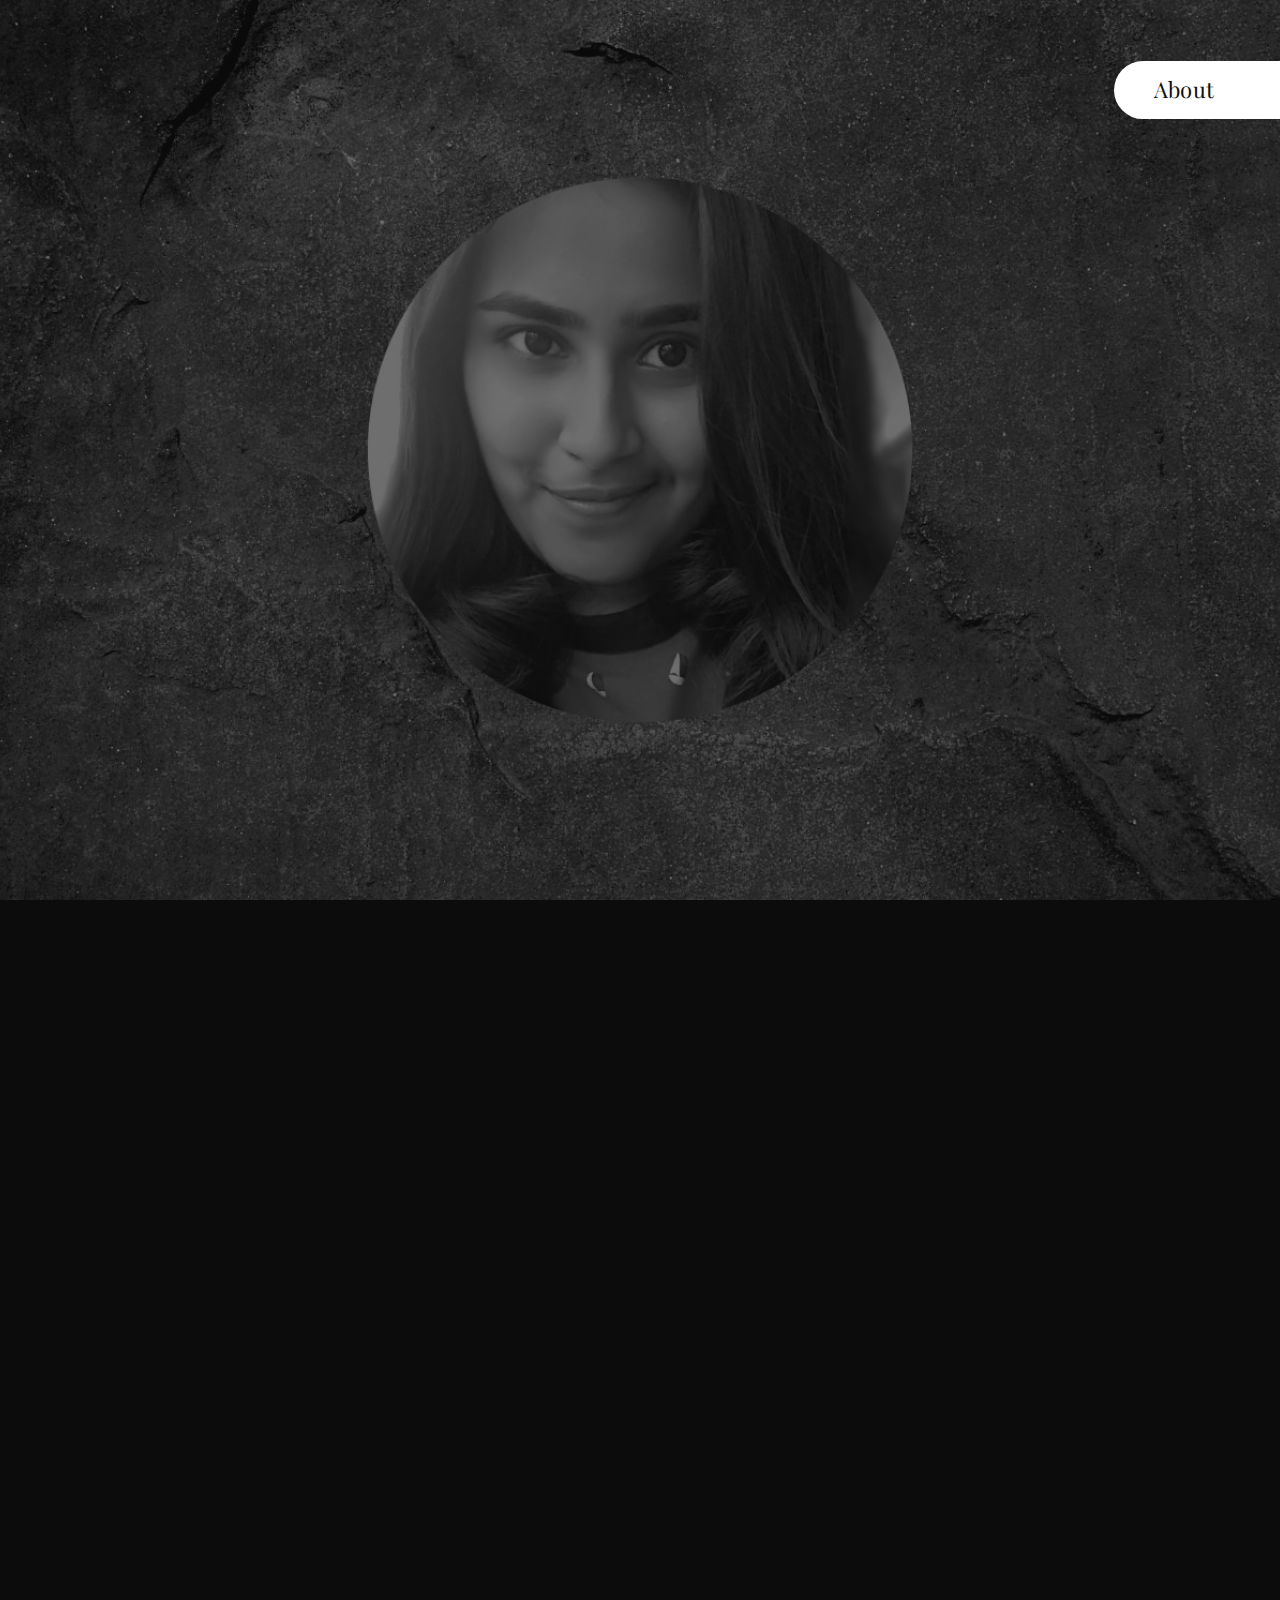
<file: index.html>
<!doctype html>

<html lang="en">
   
   
    <head>


        <!-- META -->
        <meta charset="utf-8">
        <meta name="robots" content="noodp">
        <meta name="viewport" content="width=device-width, initial-scale=1, maximum-scale=1, user-scalable=no">

        <!-- PAGE TITLE -->
        <title>Rishita - Identity</title>

        <!-- FAVICON -->
        <link rel="shortcut icon" href="assets/img/favicon.png">

        <!-- FONTS -->
        <link href="https://fonts.googleapis.com/css?family=Playfair+Display:400,700,900&amp;subset=latin-ext" rel="stylesheet">

        <!-- STYLESHEETS -->
        <link rel="stylesheet" type="text/css" href="assets/css/plugins.css">
        <link rel="stylesheet" type="text/css" href="assets/css/main.css">


    </head>


    <body class="contains-hero main-page">
    
       
        <!-- PRELOADER -->
        <div class="preloader">
           
           
            <!-- SPINNER -->
            <div class="spinner">
             
              <div class="bounce-1"></div>
              <div class="bounce-2"></div>
              <div class="bounce-3"></div>
              
            </div>
            <!-- /SPINNER -->
            
            
        </div>
        <!-- /PRELOADER -->
        
        
        <!-- NAVIGATION BUTTON -->
        <div class="navigation-button">

            <a href="about.html"><p>About</p></a>

        </div>
        <!-- /NAVIGATION BUTTON -->


        <!-- HERO -->
        <div class="hero">


            <!-- FRONT CONTENT -->
            <div class="front-content">


                <!-- CONTAINER MID -->
                <div class="container-mid">
                    
                    
                    <!-- ANIMATION CONTAINER -->
                    <div class="animation-container animation-fade-right" data-animation-delay="0">
                        
                        <h1>Rishita Baman</h1>
                        
                    </div>
                    <!-- /ANIMATION CONTAINER -->
                    
                    
                    <!-- ANIMATION CONTAINER -->
                    <div class="animation-container animation-fade-left" data-animation-delay="200"> 
                       
                        <p class="subline">Scroll Down To See My Sample Work</p>
                        
                    </div>
                    <!-- /ANIMATION CONTAINER -->
                    

                </div>
                <!-- /CONTAINER MID -->


            </div>
            <!-- /FRONT CONTENT -->


            <!-- BACKGROUND CONTENT -->
            <div class="background-content parallax-on">
                
                
                <!-- BACKGROUND CONTENT INNER -->
                <div class="background-content-inner">

                    <div class="background-overlay"></div>
                    <div class="background-img layer" data-depth="0.05"></div>
                
                </div>
                <!-- /BACKGROUND CONTENT INNER -->
                
                
            </div>
            <!-- /BACKGROUND CONTENT -->


        </div>
        <!-- /HERO -->
        
        
        <!-- PORTFOLIO -->
        <div class="portfolio">
            
            
            <!-- ITEM -->
            <a class="item scroll-animated-from-bottom" href="portfolio-item-a.html">
               
                <i class="fa fa-eye" aria-hidden="true"></i>
                <div class="item-cover" style="background-image: url(assets/img/portfolio/item-1.jpg)"></div>
                
            </a>
            <!-- /ITEM -->
            
            
            <!-- ITEM -->
            <a class="item scroll-animated-from-bottom" href="portfolio-item-b.html">
               
                <i class="fa fa-eye" aria-hidden="true"></i>
                <div class="item-cover" style="background-image: url(assets/img/portfolio/item-2.jpg)"></div>
                
            </a>
            <!-- /ITEM -->
            
            
            <!-- ITEM -->
            <a class="item scroll-animated-from-bottom" href="portfolio-item-c.html">
               
                <i class="fa fa-eye" aria-hidden="true"></i>
                <div class="item-cover" style="background-image: url(assets/img/portfolio/item-3.jpg)"></div>
                
            </a>
            <!-- /ITEM -->
            
            
            <!-- ITEM -->
            <a class="item scroll-animated-from-bottom" href="portfolio-item-d.html">
               
                <i class="fa fa-eye" aria-hidden="true"></i>
                <div class="item-cover" style="background-image: url(assets/img/portfolio/item-4.jpg)"></div>
                
            </a>
            <!-- /ITEM -->
            
            
            
        </div>
        <!-- /PORTFOLIO -->
        
        
        <!-- FOOTER -->
        <div class="footer">
            
            
            <!-- FOOTER INNER -->
            <div class="footer-inner scroll-animated-from-bottom">

                <p>| Design by <a href="https://templatefoundation.com">Rishita Baman |</a></p>
                <i class="fa fa-angle-double-up scroll-top" aria-hidden="true"></i>
            
            </div>
            <!-- /FOOTER INNER -->
            

        </div>
        <!-- /FOOTER -->


        <!-- JAVASCRIPTS -->
        <script type="text/javascript" src="assets/js/plugins.js"></script>
        <script type="text/javascript" src="assets/js/main.js"></script>


    </body> 
    
    
</html>
</file>
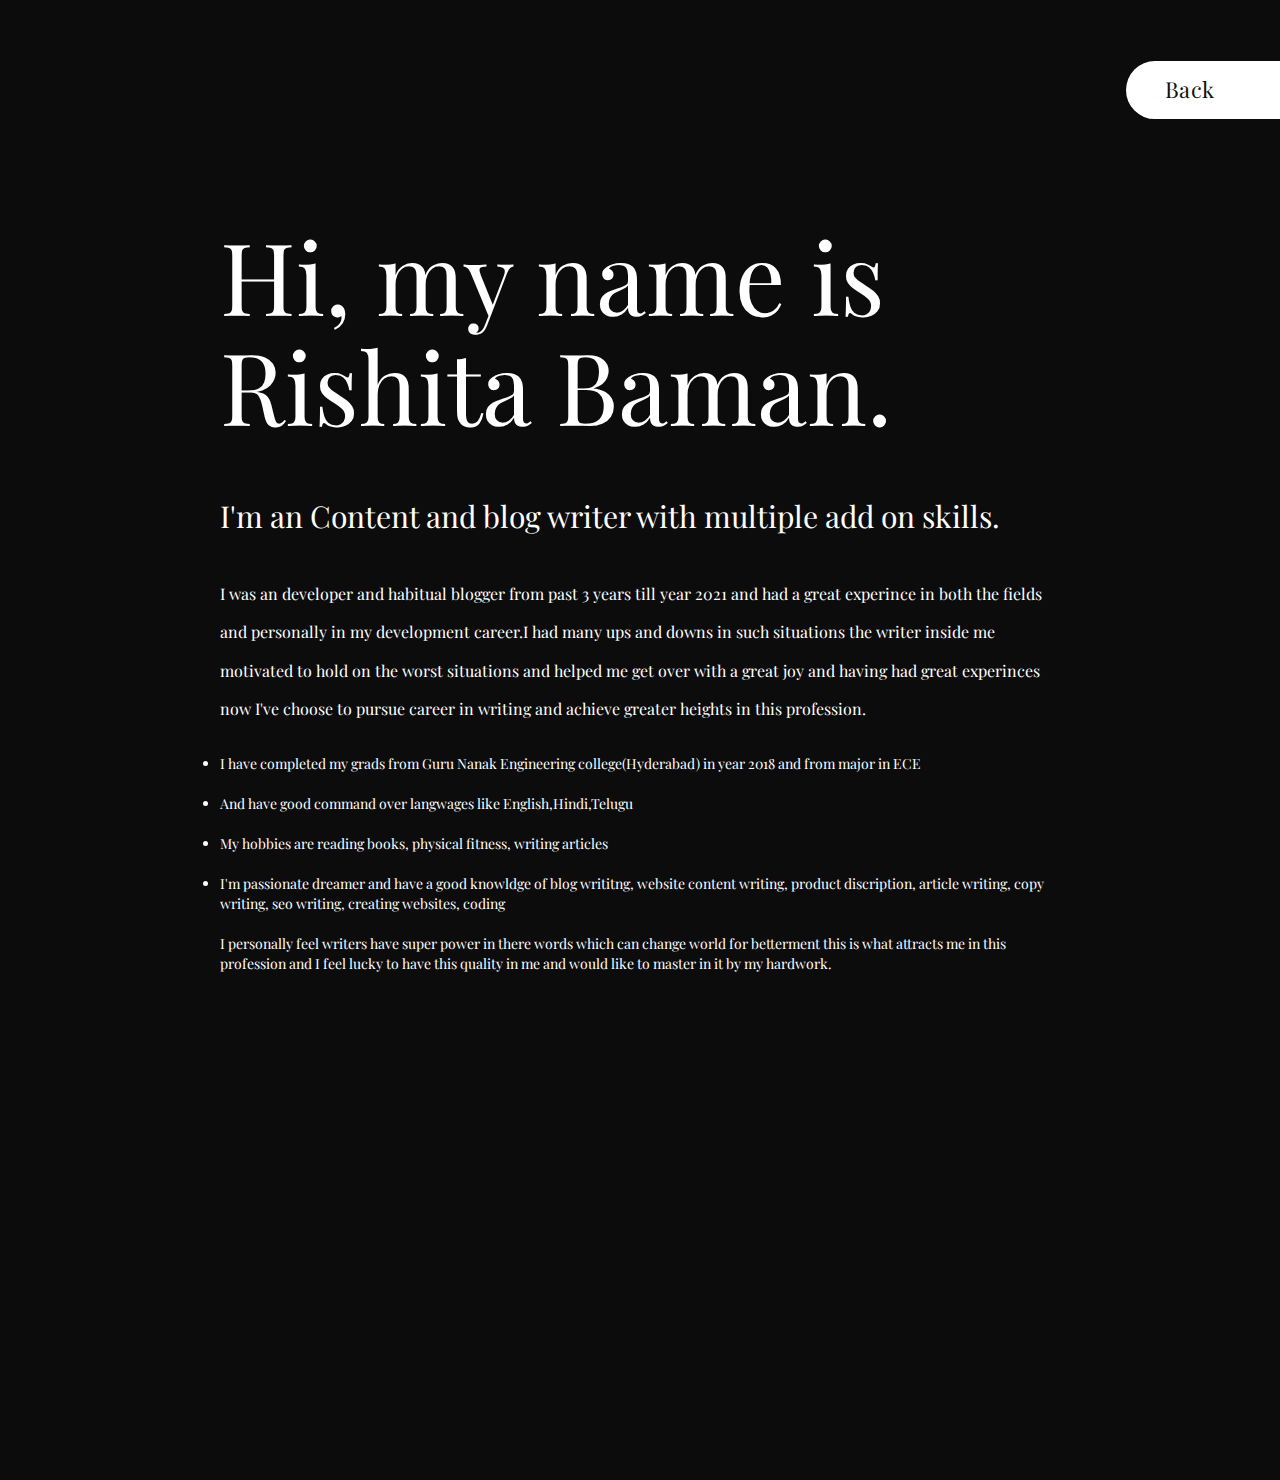
<file: about.html>
<!doctype html>

<html lang="en">
   
   
    <head>


        <!-- META -->
        <meta charset="utf-8">
        <meta name="robots" content="noodp">
        <meta name="viewport" content="width=device-width, initial-scale=1, maximum-scale=1, user-scalable=no">

        <!-- PAGE TITLE -->
        <title>Rishita - About</title>

        <!-- FAVICON -->
        <link rel="shortcut icon" href="assets/img/favicon.png">

        <!-- FONTS -->
        <link href="https://fonts.googleapis.com/css?family=Playfair+Display:400,700,900&amp;subset=latin-ext" rel="stylesheet">

        <!-- STYLESHEETS -->
        <link rel="stylesheet" type="text/css" href="assets/css/plugins.css">
        <link rel="stylesheet" type="text/css" href="assets/css/main.css">


    </head>


    <body class="sub-page">
    
       
        <!-- PRELOADER -->
        <div class="preloader">
           
           
            <!-- SPINNER -->
            <div class="spinner">
             
              <div class="bounce-1"></div>
              <div class="bounce-2"></div>
              <div class="bounce-3"></div>
              
            </div>
            <!-- /SPINNER -->
            
            
        </div>
        <!-- /PRELOADER -->
        
        
        <!-- NAVIGATION BUTTON -->
        <div class="navigation-button">

            <a href="index.html"><p>Back</p></a>

        </div>
        <!-- /NAVIGATION BUTTON -->


        <!-- ABOUT -->
        <div class="about">
            
            
            <!-- CONTAINER FLUID -->
            <div class="container-fluid">

               
                <h1 class="scroll-animated-from-bottom">Hi, my name is Rishita Baman.</h1>
                
                <h4 class="scroll-animated-from-bottom">I'm an Content and blog writer with multiple add on skills.</h4>
               
                <p class="scroll-animated-from-bottom">I was an developer and habitual blogger from past 3 years  till year 2021 and had a great experince in both the fields and personally in my development career.I had many ups and downs in such situations the writer inside me motivated to hold on the worst situations and helped me get over with a great joy and having had great experinces now I've choose to pursue career in writing and achieve greater heights in this profession.</p>
                
                <p class="scroll-animated-from-bottom">
                    <li>I have completed my grads from Guru Nanak Engineering college(Hyderabad) in year 2018 and from major in ECE</li><br> 
                    <li>And have good command over langwages like English,Hindi,Telugu</li><br>
                    <li>My hobbies are reading books, physical fitness, writing articles </li><br>
                    <li>I'm passionate dreamer and have a good knowldge of blog writitng, website content       writing, product discription, article writing, copy writing, seo writing, creating websites, coding</li><br>
                    I personally feel writers have super power in there words which can change world for betterment this is what attracts me in this profession and I feel lucky to have this quality in me and would like to master in it by my hardwork.</p>
                
                <!-- SOCIAL LINKS -->
                <ul class="scroll-animated-from-bottom social-links">
                   
                    <li><a href="https://keepyourstakehigh.wordpress.com/">My Blog</a></li>
                    <li><a href="https://www.linkedin.com/in/rishita-singh-2607/">linkedIn</a></li>
                    <li><a href="https://github.com/rishitasinh2607">Git Hub</a></li>
                    <li><a href="https://www.facebook.com/profile.php?id=100016595142295">Facebook</a></li>
                  
                </ul>
                <!-- /SOCIAL LINKS -->
               
                <h6 class="scroll-animated-from-bottom">Get in touch with me via:</h6>
                <p class="scroll-animated-from-bottom">rishitasingh2607@gmail.com</p>
            
            
            </div>
            <!-- CONTAINER FLUID -->
            

        </div>
        <!-- /ABOUT -->
        
        
        <!-- FOOTER -->
        <div class="footer">
            
            
            <!-- FOOTER INNER -->
            <div class="footer-inner scroll-animated-from-bottom">

                 <p>| Design by <a href="https://templatefoundation.com">Rishita Baman |</a></p>
                <i class="fa fa-angle-double-up scroll-top" aria-hidden="true"></i>
            
            </div>
            <!-- /FOOTER INNER -->
            

        </div>
        <!-- /FOOTER -->


        <!-- JAVASCRIPTS -->
        <script type="text/javascript" src="assets/js/plugins.js"></script>
        <script type="text/javascript" src="assets/js/main.js"></script>


    </body> 
    
    
</html>
</file>
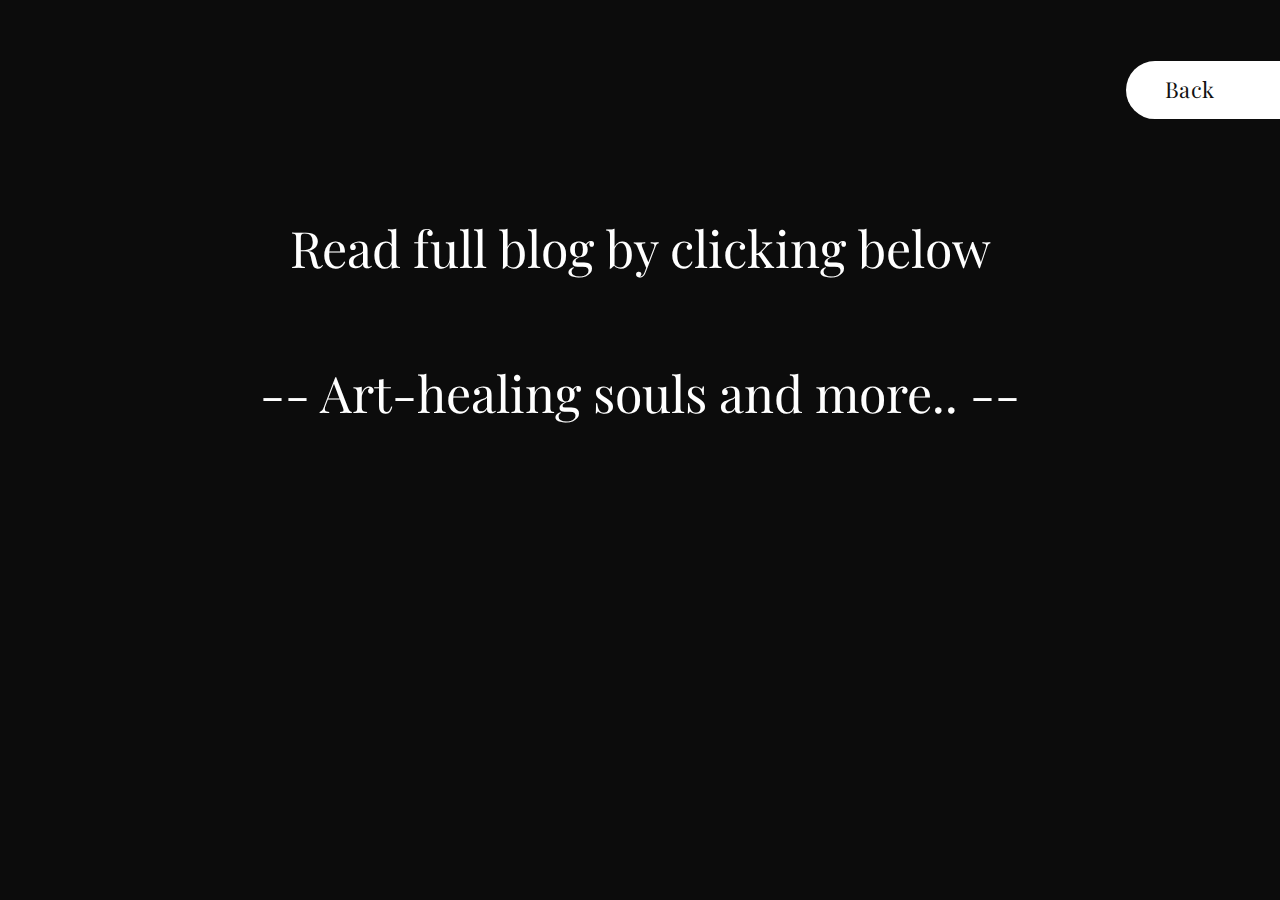
<file: portfolio-item-a.html>
<!doctype html>

<html lang="en">
   
   
    <head>


        <!-- META -->
        <meta charset="utf-8">
        <meta name="robots" content="noodp">
        <meta name="viewport" content="width=device-width, initial-scale=1, maximum-scale=1, user-scalable=no">

        <!-- PAGE TITLE -->
        <title>Rishita - Page @1</title>

        <!-- FAVICON -->
        <link rel="shortcut icon" href="assets/img/favicon.png">

        <!-- FONTS -->
        <link href="https://fonts.googleapis.com/css?family=Playfair+Display:400,700,900&amp;subset=latin-ext" rel="stylesheet">

        <!-- STYLESHEETS -->
        <link rel="stylesheet" type="text/css" href="assets/css/plugins.css">
        <link rel="stylesheet" type="text/css" href="assets/css/main.css">


    </head>


    <body class="sub-page">
    
       
        <!-- PRELOADER -->
        <div class="preloader">
           
           
            <!-- SPINNER -->
            <div class="spinner">
             
             
              <div class="bounce-1"></div>
              <div class="bounce-2"></div>
              <div class="bounce-3"></div>
              
              
            </div>
            <!-- /SPINNER -->
            
            
        </div>
        <!-- /PRELOADER -->
        
        
        <!-- NAVIGATION BUTTON -->
        <div class="navigation-button">

            <a href="index.html"><p>Back</p></a>

        </div>
        <!-- /NAVIGATION BUTTON -->
        
        
        <!-- PORTFOLIO ITEM TYPE A -->
        <div class="portfolio-item-a">
            
            
            <!-- CONTAINER FLUID -->
            <div class="container-fluid">

               
                <center><h2 class="scroll-animated-from-bottom">Read full blog by clicking below</h2></center>
                <br>
                <br>
                <br>
                
                <center><a class="scroll-animated-from-bottom" href="https://keepyourstakehigh.wordpress.com/2021/03/14/art-healing-souls-and-more/
"><h2>-- Art-healing souls and more.. --</h2></a></center>
                
                
            
            </div>
           
            

        </div>
        


        <!-- JAVASCRIPTS -->
        <script type="text/javascript" src="assets/js/plugins.js"></script>
        <script type="text/javascript" src="assets/js/main.js"></script>


    </body> 
    
    
</html>
</file>
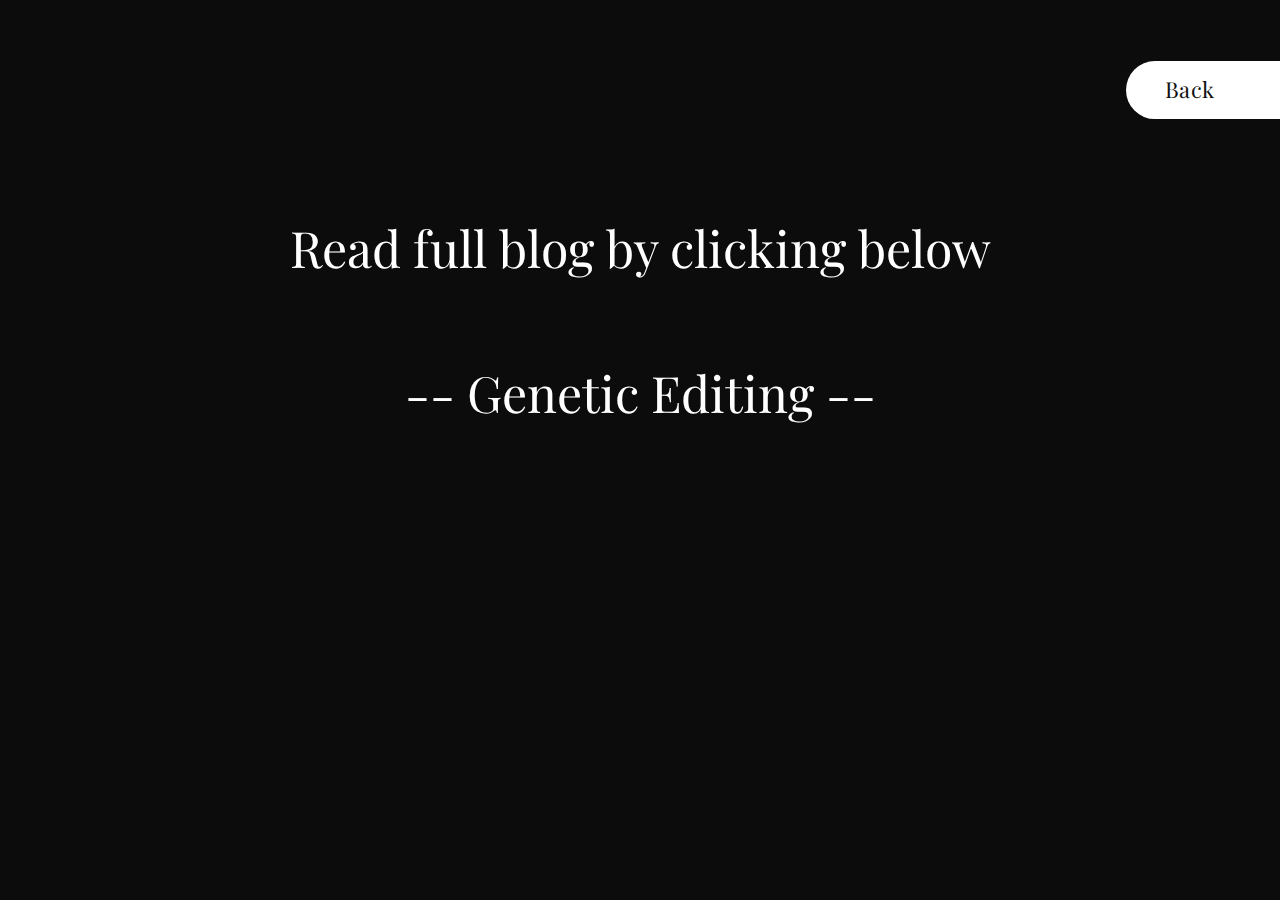
<file: portfolio-item-b.html>
<!doctype html>

<html lang="en">
   
   
    <head>


        <!-- META -->
        <meta charset="utf-8">
        <meta name="robots" content="noodp">
        <meta name="viewport" content="width=device-width, initial-scale=1, maximum-scale=1, user-scalable=no">

        <!-- PAGE TITLE -->
        <title>Rishita - Page @2</title>

        <!-- FAVICON -->
        <link rel="shortcut icon" href="assets/img/favicon.png">

        <!-- FONTS -->
        <link href="https://fonts.googleapis.com/css?family=Playfair+Display:400,700,900&amp;subset=latin-ext" rel="stylesheet">

        <!-- STYLESHEETS -->
        <link rel="stylesheet" type="text/css" href="assets/css/plugins.css">
        <link rel="stylesheet" type="text/css" href="assets/css/main.css">


    </head>


    <body class="sub-page">
    
       
        <!-- PRELOADER -->
        <div class="preloader">
           
           
            <!-- SPINNER -->
            <div class="spinner">
             
             
              <div class="bounce-1"></div>
              <div class="bounce-2"></div>
              <div class="bounce-3"></div>
              
              
            </div>
            <!-- /SPINNER -->
            
            
        </div>
        <!-- /PRELOADER -->
        
        
        <!-- NAVIGATION BUTTON -->
        <div class="navigation-button">

            <a href="index.html"><p>Back</p></a>

        </div>
        <!-- /NAVIGATION BUTTON -->
        
        
        <!-- PORTFOLIO ITEM TYPE B -->
        <div class="portfolio-item-b">
            
            
            <!-- CONTAINER FLUID -->
            <div class="container-fluid">

               
                <center><h2 class="scroll-animated-from-bottom">Read full blog by clicking below</h2></center>
                <br>
                <br>
                <br>
                
                <center><a class="scroll-animated-from-bottom" href="https://keepyourstakehigh.wordpress.com/2021/02/10/genetic-editing/
"><h2>-- Genetic Editing --</h2></a></center>
                
                
            
            </div>
           
            

        </div>
        


        <!-- JAVASCRIPTS -->
        <script type="text/javascript" src="assets/js/plugins.js"></script>
        <script type="text/javascript" src="assets/js/main.js"></script>


    </body> 
    
    
</html>
</file>
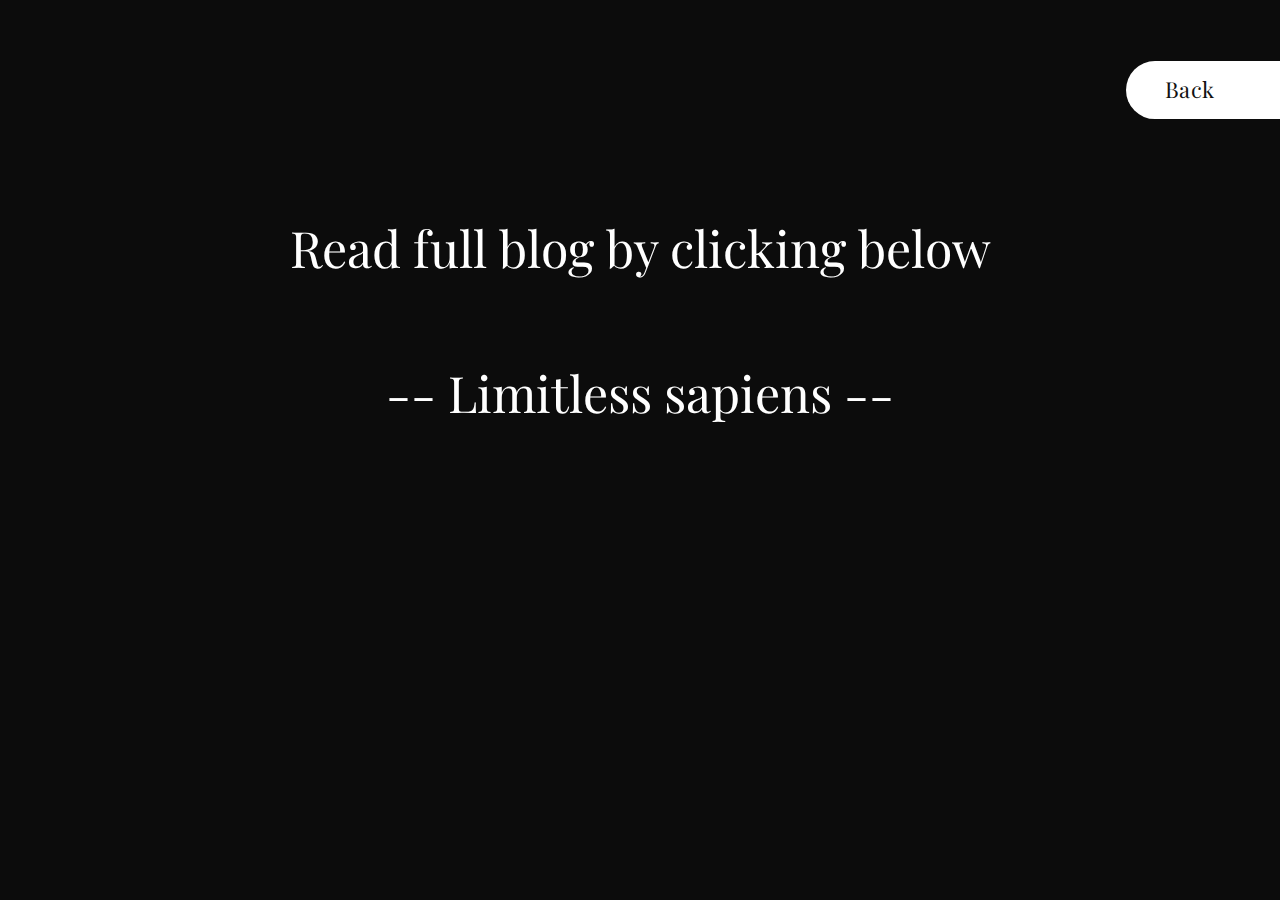
<file: portfolio-item-c.html>
<!doctype html>

<html lang="en">
   
   
    <head>


        <!-- META -->
        <meta charset="utf-8">
        <meta name="robots" content="noodp">
        <meta name="viewport" content="width=device-width, initial-scale=1, maximum-scale=1, user-scalable=no">

        <!-- PAGE TITLE -->
        <title>Rishita - Page @3</title>

        <!-- FAVICON -->
        <link rel="shortcut icon" href="assets/img/favicon.png">

        <!-- FONTS -->
        <link href="https://fonts.googleapis.com/css?family=Playfair+Display:400,700,900&amp;subset=latin-ext" rel="stylesheet">

        <!-- STYLESHEETS -->
        <link rel="stylesheet" type="text/css" href="assets/css/plugins.css">
        <link rel="stylesheet" type="text/css" href="assets/css/main.css">


    </head>


    <body class="sub-page">
    
       
        <!-- PRELOADER -->
        <div class="preloader">
           
           
            <!-- SPINNER -->
            <div class="spinner">
             
             
              <div class="bounce-1"></div>
              <div class="bounce-2"></div>
              <div class="bounce-3"></div>
              
              
            </div>
            <!-- /SPINNER -->
            
            
        </div>
        <!-- /PRELOADER -->
        
        
        <!-- NAVIGATION BUTTON -->
        <div class="navigation-button">

            <a href="index.html"><p>Back</p></a>

        </div>
        <!-- /NAVIGATION BUTTON -->
        
        
        <!-- PORTFOLIO ITEM TYPE C -->
        <div class="portfolio-item-c">
            
            
            <!-- CONTAINER FLUID -->
            <div class="container-fluid">

               
                <center><h2 class="scroll-animated-from-bottom">Read full blog by clicking below</h2></center>
                <br>
                <br>
                <br>
                
                <center><a class="scroll-animated-from-bottom" href="https://keepyourstakehigh.wordpress.com/2020/11/23/limitless-sapiens/
"><h2>-- Limitless sapiens --</h2></a></center>
                
                
            
            </div>
           
            

        </div>
        


        <!-- JAVASCRIPTS -->
        <script type="text/javascript" src="assets/js/plugins.js"></script>
        <script type="text/javascript" src="assets/js/main.js"></script>


    </body> 
    
    
</html>
</file>
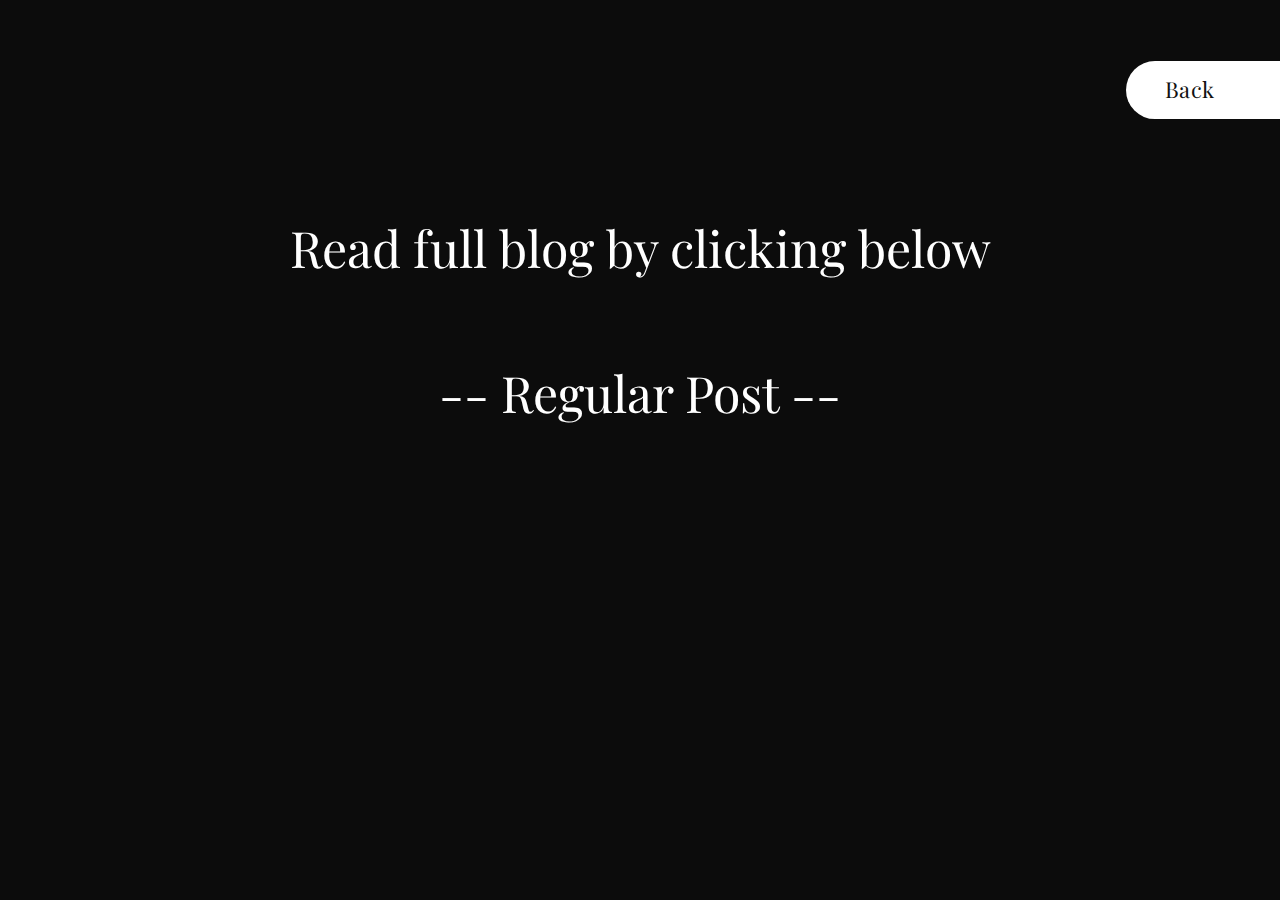
<file: portfolio-item-d.html>
<!doctype html>

<html lang="en">
   
   
    <head>


        <!-- META -->
        <meta charset="utf-8">
        <meta name="robots" content="noodp">
        <meta name="viewport" content="width=device-width, initial-scale=1, maximum-scale=1, user-scalable=no">

        <!-- PAGE TITLE -->
        <title>Rishita - Page @4</title>

        <!-- FAVICON -->
        <link rel="shortcut icon" href="assets/img/favicon.png">

        <!-- FONTS -->
        <link href="https://fonts.googleapis.com/css?family=Playfair+Display:400,700,900&amp;subset=latin-ext" rel="stylesheet">

        <!-- STYLESHEETS -->
        <link rel="stylesheet" type="text/css" href="assets/css/plugins.css">
        <link rel="stylesheet" type="text/css" href="assets/css/main.css">


    </head>


    <body class="sub-page">
    
       
        <!-- PRELOADER -->
        <div class="preloader">
           
           
            <!-- SPINNER -->
            <div class="spinner">
             
             
              <div class="bounce-1"></div>
              <div class="bounce-2"></div>
              <div class="bounce-3"></div>
              
              
            </div>
            <!-- /SPINNER -->
            
            
        </div>
        <!-- /PRELOADER -->
        
        
        <!-- NAVIGATION BUTTON -->
        <div class="navigation-button">

            <a href="index.html"><p>Back</p></a>

        </div>
        <!-- /NAVIGATION BUTTON -->
        
        
        <!-- PORTFOLIO ITEM TYPE D -->
        <div class="portfolio-item-d">
            
            
            <!-- CONTAINER FLUID -->
            <div class="container-fluid">

               
                <center><h2 class="scroll-animated-from-bottom">Read full blog by clicking below</h2></center>
                <br>
                <br>
                <br>
                
                <center><a class="scroll-animated-from-bottom" href="https://keepyourstakehigh.wordpress.com/2021/03/08/monday-motivation-3/
"><h2>-- Regular Post --</h2></a></center>
                
                
            
            </div>
           
            

        </div>
        


        <!-- JAVASCRIPTS -->
        <script type="text/javascript" src="assets/js/plugins.js"></script>
        <script type="text/javascript" src="assets/js/main.js"></script>


    </body> 
    
    
</html>
</file>
<file: assets/css/main.css>
/******************************************************************


	------------------------
	-- TABLE OF CONTENTS --
	------------------------
	
	--  01. Basic
	--  02. Preloader
    --  03. Hero
    --  04. Hero --> Front Content
    --  05. Hero --> Background Content
    --  06. Portfolio
    --  07. Footer
    --  08. Page --> About
    --  09. Page --> Portfolio Item Type B
    --  10. Page --> Portfolio Item Type B
 
 
 ******************************************************************/




/** 1. Basic
*******************************************************************/

html
{
    font-size: 10px !important;
}

body
{
    font-family: 'Playfair Display', serif;
    font-weight: 300;
    font-style: normal;

    color: #fff;
    background: #0c0c0c;

    -webkit-font-smoothing: antialiased;
}

body.contains-hero
{
    padding-top: 100vh;
}

h1,
h2,
h3,
h4,
h5,
h6,
p,
a
{
    font-family: 'Playfair Display', serif;
    font-weight: normal;

    color: #fff;
}

h1
{
    font-size: 10rem;
}

h2
{
    font-size: 5rem;
}

h3
{
    font-size: 4rem;
}

h4
{
    font-size: 3rem;
}

h5
{
    font-size: 2rem;
}

h6
{
    font-size: 1.8rem;
}

p
{
    font-size: 1.6rem;
}

a,
a:hover,
a:focus
{
    cursor: pointer;
    -webkit-transition: all 300ms ease;
         -o-transition: all 300ms ease;
            transition: all 300ms ease;
    text-decoration: none;
}

a:hover
{
    color: #fff;
}

.navigation-button
{
    position: fixed;
    z-index: 10;
    top: 10%;
    right: 0;

    cursor: pointer;
    -webkit-transform: translateY(-50%);
        -ms-transform: translateY(-50%);
            transform: translateY(-50%);
}

.navigation-button p
{
    font-size: 2.2rem;
    font-weight: 400;

    margin: 0;
    padding: .6em 3em .6em 1.8em;

    -webkit-transition: .15s ease;
         -o-transition: .15s ease;
            transition: .15s ease;
    letter-spacing: .01em;

    color: #111;
    border-top-left-radius: 100px;
    border-bottom-left-radius: 100px;
    background: #fff;
}

.navigation-button:hover p
{
    padding: .6em 4em .6em 1.8em;
}

@media (max-width:700px)
{
    html
    {
        font-size: 8px !important;
    }
}

@media (max-width:500px)
{
    html
    {
        font-size: 6px !important;
    }
}

@media (orientation:landscape) and (max-height:420px)
{
    html
    {
        font-size: 8px !important;
    }
}



/** 2. Preloader
*******************************************************************/

.preloader
{
    position: fixed;
    z-index: 100000;
    top: 0;
    left: 0;

    width: 100%;
    height: 100%;

    background: #111;
}

.preloader.preloader-hidden
{
    height: 0;
    
    -webkit-transition: .5s ease .3s;
         -o-transition: .5s ease .3s;
            transition: .5s ease .3s;
}

.preloader .spinner
{
    position: absolute;
    top: 50%;

    width: 100%;

    -webkit-transform: translateY(-50%);
        -ms-transform: translateY(-50%);
            transform: translateY(-50%);
    text-align: center;
    opacity: 1;
}

.preloader.preloader-hidden .spinner
{
    opacity: 0;
    
    -webkit-transition: .3s ease;
         -o-transition: .3s ease;
            transition: .3s ease;
}

.preloader .spinner > div
{
    display: inline-block;

    width: 18px;
    height: 18px;
    margin: 0 6px;

    -webkit-animation: spinner-bounce 1.4s infinite ease-in-out both;
            animation: spinner-bounce 1.4s infinite ease-in-out both;

    border-radius: 100%;
    background-color: #fff;
}

.preloader .spinner .bounce-1
{
    -webkit-animation-delay: -.32s;
            animation-delay: -.32s;
}

.preloader .spinner .bounce-2
{
    -webkit-animation-delay: -.16s;
            animation-delay: -.16s;
}

@-webkit-keyframes spinner-bounce
{
    0%,
    80%,
    100%
    {
        -webkit-transform: scale(0);
    }
    40%
    {
        -webkit-transform: scale(1.0);
    }
}

@keyframes spinner-bounce
{
    0%,
    80%,
    100%
    {
        -webkit-transform: scale(0);
                transform: scale(0);
    }

    40%
    {
        -webkit-transform: scale(1.0);
                transform: scale(1.0);
    }
}



/** 3. Hero
*******************************************************************/

.hero
{
    position: fixed;
    z-index: -1;
    top: 0;
    left: 0;

    width: 100%;
    height: 100%;
}

.hero .animation-container
{
    -webkit-transition: .5s ease;
         -o-transition: .5s ease;
            transition: .5s ease;
}

.hero .animation-container.animation-fade
{
    opacity: 0;
}

.hero .animation-container.animation-fade.run-animation
{
    opacity: 1;
}

.hero .animation-container.animation-fade-up
{
    -webkit-transform: translateY(10vh);
        -ms-transform: translateY(10vh);
            transform: translateY(10vh);

    opacity: 0;
}

.hero .animation-container.animation-fade-up.run-animation
{
    -webkit-transform: translateY(0);
        -ms-transform: translateY(0);
            transform: translateY(0);

    opacity: 1;
}

.hero .animation-container.animation-fade-down
{
    -webkit-transform: translateY(-10vh);
        -ms-transform: translateY(-10vh);
            transform: translateY(-10vh);

    opacity: 0;
}

.hero .animation-container.animation-fade-down.run-animation
{
    -webkit-transform: translateY(0);
        -ms-transform: translateY(0);
            transform: translateY(0);

    opacity: 1;
}

.hero .animation-container.animation-fade-left
{
    -webkit-transform: translateX(10vh);
        -ms-transform: translateX(10vh);
            transform: translateX(10vh);

    opacity: 0;
}

.hero .animation-container.animation-fade-left.run-animation
{
    -webkit-transform: translateX(0);
        -ms-transform: translateX(0);
            transform: translateX(0);

    opacity: 1;
}

.hero .animation-container.animation-fade-right
{
    -webkit-transform: translateX(-10vh);
        -ms-transform: translateX(-10vh);
            transform: translateX(-10vh);

    opacity: 0;
}

.hero .animation-container.animation-fade-right.run-animation
{
    -webkit-transform: translateX(0);
        -ms-transform: translateX(0);
            transform: translateX(0);

    opacity: 1;
}



/** 4. Hero --> Front Content 
*******************************************************************/

.hero .front-content
{
    position: absolute;
    z-index: 2;
    top: 0;
    left: 0;

    width: 100%;
    height: 100%;
}

.hero .front-content .container-mid
{
    position: absolute;
    top: 50%;
    left: 0;

    width: 100%;
    padding: 0 30px;

    -webkit-transform: translateY(-50%);
        -ms-transform: translateY(-50%);
            transform: translateY(-50%);
    text-align: center;
}

.hero .front-content .container-mid h1
{
    font-weight: bold;

    margin-top: 0;
    margin-bottom: .24em;
}

.hero .front-content .container-mid p.subline
{
    font-size: 3rem;

    letter-spacing: .025em;
}



/** 5. Hero --> Background Content 
*******************************************************************/

.hero .background-content
{
    position: fixed;
    z-index: 1;
    top: 0;
    left: 0;

    overflow: hidden;

    width: 100%;
    height: 100%;
}

.hero .background-content .background-content-inner
{
    position: absolute;
    z-index: 1;
    top: 50%;
    left: 50%;

    width: 100%;
    height: 100%;

    -webkit-transform: translate3d(-50%, -50%, 0px) !important;
            transform: translate3d(-50%, -50%, 0px) !important;
}

.hero .background-content.parallax-on .background-content-inner
{
    width: 110%;
    height: 110%;
}

.hero .background-content .background-overlay
{
    position: absolute;
    z-index: 50;
    top: 0;
    left: 0;

    width: 100%;
    height: 100%;

    opacity: .6;
    background: #111;
}

.hero .background-content .background-img
{
    position: absolute;
    z-index: 1;
    top: 0;
    left: 0;

    width: 100%;
    height: 100%;

    background: url(../img/background.jpg);
    background-repeat: no-repeat;
    background-position: center;
    background-size: cover;
}


/** 6. PORTFOLIO
*******************************************************************/

.portfolio
{
    padding: 0 30px;
}

.portfolio .item
{
    position: relative;

    display: block;
    overflow: hidden;

    max-width: 990px;
    margin: 0 auto 10rem auto;

    border: 6px solid #fff;
}

.portfolio .item:before
{
    display: block;

    padding-top: 56.25%;

    content: '';
}

.portfolio .item:last-child
{
    margin-bottom: 0;
}

.portfolio .item .item-cover
{
    position: absolute;
    top: 0;
    left: 0;

    width: 100%;
    height: 100%;

    background-position: center;
    background-size: cover;
}

.portfolio .item i
{
    font-size: 2.2rem;
    line-height: 3em;

    position: absolute;
    z-index: 10;
    top: 50%;
    right: 0;

    width: 3em;
    padding: 0;

    -webkit-transition: .25s ease;
         -o-transition: .25s ease;
            transition: .25s ease;
    -webkit-transform: translate(100%,-50%);
        -ms-transform: translate(100%,-50%);
            transform: translate(100%,-50%);
    text-align: center;

    opacity: 0;
    color: #111;
    background: #fff;
}

.portfolio .item:hover i
{
    -webkit-transform: translate(0,-50%);
        -ms-transform: translate(0,-50%);
            transform: translate(0,-50%);

    opacity: 1;
}

/** 7. FOOTER
*******************************************************************/

.footer
{
    overflow: hidden;

    padding: 10rem 0;

    text-align: center;
}

.footer p
{
    font-size: 1.4rem;

    display: inline-block;

    margin: 0;
    margin-right: 1.4em;

    vertical-align: middle;
    letter-spacing: .05em;

    opacity: .85;
}

.footer i
{
    font-size: 2.6rem;
    line-height: 2.4em;

    display: inline-block;

    width: 2.4em;

    cursor: pointer;
    vertical-align: middle;

    color: #111;
    border-radius: 100%;
    background: #fff;
}

.footer p a
{
    font-weight: bold;
}


/** 8. Page --> About
*******************************************************************/

.about
{
    margin: 20rem 0 5rem 0;
}

.about .container-fluid
{
    max-width: 900px;
    padding: 0 30px;
}

.about h1
{
    margin-bottom: .6em;
}

.about h4
{
    margin-bottom: 1.4em;
}

.about p
{
    line-height: 2.4em;

    margin-bottom: 1.6em;
}

.about .social-links
{
    margin: 3rem 0 4rem 0;
    padding: 0;

    list-style: none;
}

.about .social-links li
{
    font-size: 2rem;

    display: inline-block;

    margin-right: 1em;
}

.about h6
{
    margin-bottom: .6em;
}


/** 9. Page --> Portfolio Item Type A
*******************************************************************/

.portfolio-item-a
{
    margin: 20rem 0 0 0;
}

.portfolio-item-a .container-fluid
{
    max-width: 900px;
    padding: 0 30px;
}

.portfolio-item-a h1
{
    margin-bottom: .25em;
}

.portfolio-item-a h4
{
    margin-bottom: 1.8em;
}

.portfolio-item-a p
{
    line-height: 2.4em;

    margin-bottom: 1.6em;
}

.portfolio-item-a .image-carousel
{
    margin-top: 6rem;
}


.portfolio-item-a .image-carousel .owl-item
{
    border: 5px solid #fff;
    border-left: none;
}


/** 10. Page --> Portfolio Item Type B
*******************************************************************/

.portfolio-item-b
{
    margin: 20rem 0 0 0;
}

.portfolio-item-b .container-fluid
{
    max-width: 900px;
    padding: 0 30px;
}

.portfolio-item-b h1
{
    margin-bottom: .25em;
}

.portfolio-item-b h4
{
    margin-bottom: 1.8em;
}

.portfolio-item-b p
{
    line-height: 2.4em;

    margin-bottom: 4em;
}

.portfolio-item-b img
{
    margin-bottom: 8rem;

    border: 5px solid #fff;
}

.portfolio-item-b img:last-child
{
    margin-bottom: 0;
}


/** 11. Page --> Portfolio Item Type C
*******************************************************************/

.portfolio-item-c
{
    margin: 20rem 0 0 0;
}

.portfolio-item-c .container-fluid
{
    max-width: 900px;
    padding: 0 30px;
}

.portfolio-item-c h1
{
    margin-bottom: .25em;
}

.portfolio-item-c h4
{
    margin-bottom: 1.8em;
}

.portfolio-item-c p
{
    line-height: 2.4em;

    margin-bottom: 1.6em;
}

.portfolio-item-c .image-carousel
{
    margin-top: 6rem;
}


.portfolio-item-c .image-carousel .owl-item
{
    border: 5px solid #fff;
    border-left: none;
}

/** 12. Page --> Portfolio Item Type D
*******************************************************************/

.portfolio-item-d
{
    margin: 20rem 0 0 0;
}

.portfolio-item-d .container-fluid
{
    max-width: 900px;
    padding: 0 30px;
}

.portfolio-item-d h1
{
    margin-bottom: .25em;
}

.portfolio-item-d h4
{
    margin-bottom: 1.8em;
}

.portfolio-item-d p
{
    line-height: 2.4em;

    margin-bottom: 1.6em;
}

.portfolio-item-d .image-carousel
{
    margin-top: 6rem;
}


.portfolio-item-d .image-carousel .owl-item
{
    border: 5px solid #fff;
    border-left: none;
}
</file>
